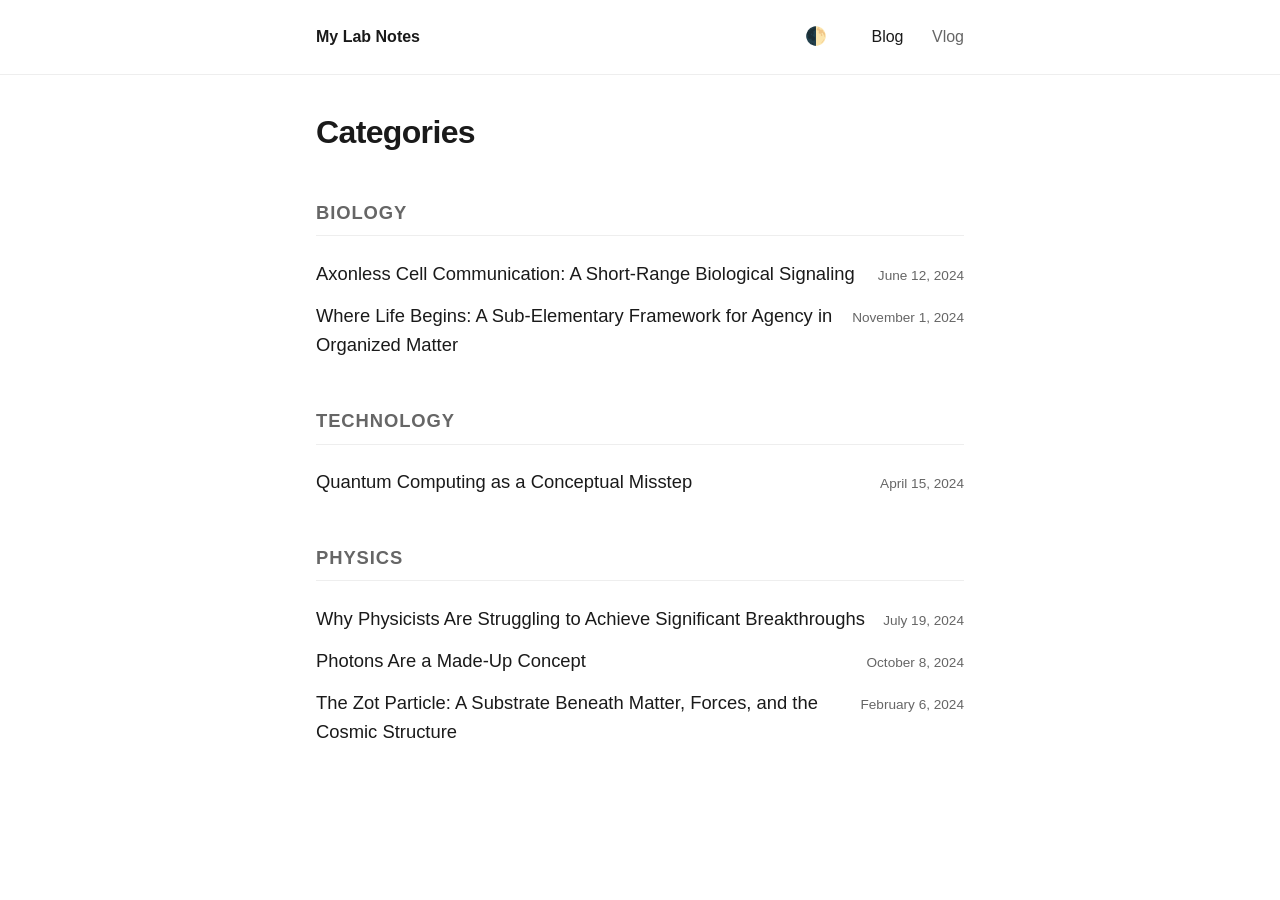
<file: index.html>
<!DOCTYPE html>
<html lang="en">
    <head>
        <meta charset="UTF-8">
        <meta name="viewport" content="width=device-width, initial-scale=1.0">
        <title>Lab Notes — A Journal of Science & Philosophy</title>
        <link rel="stylesheet" href="css/style.css">

        <!-- Primary Open Graph Meta Framework Elements -->
        <meta property="og:type" content="website">
        <meta property="og:title" content="Lab Notes — A Journal of Science & Philosophy">
        <meta property="og:description" content="Exploring physical substrates, quantum concepts, biological cell signaling networks, and structured matter frameworks.">
        <meta property="og:url" content="https://gjelard.github.io/lab-notes/">
        <meta property="og:image" content="https://gjelard.github.io/lab-notes/img/og-banner.jpg">
        <meta property="og:image:width" content="1200">
        <meta property="og:image:height" content="630">

        <!-- Secondary X / Twitter Card Meta Enhancements -->
        <meta name="twitter:card" content="summary_large_image">
        <meta name="twitter:title" content="Lab Notes — A Journal of Science & Philosophy">
        <meta name="twitter:description" content="Exploring physical substrates, quantum concepts, biological cell signaling networks, and structured matter frameworks.">
        <meta name="twitter:image" content="https://gjelard.github.io/lab-notes/img/og-banner.jpg">
    </head>
<body>

    <header>
        <nav class="nav-container">
            <a href="#/blog" class="logo">My Lab Notes</a>
            <div class="nav-links">
                <button id="theme-toggle" aria-label="Toggle dark mode" style="background:none; border:none; cursor:pointer; font-size:1.1rem; padding:0; margin-right:1rem;">🌓</button>
                <a href="#/blog" id="nav-blog" class="active">Blog</a>
                <a href="#/vlog" id="nav-vlog">Vlog</a>
            </div>
        </nav>
    </header>
    <div id="progress-bar" style="position: fixed; top: 0; left: 0; width: 0%; height: 3px; background: var(--accent); z-index: 1000; transition: width 0.1s ease;"></div>
    <main id="content" class="container">
        <!-- JS injects views here -->
        <div class="search-wrap" id="search-container" style="display:none; margin-bottom: 2rem;">
            <input type="text" id="search-input" placeholder="Search articles or topics across models..." autocomplete="off">
        </div>

    </main>

    <script src="js/app.js"></script>
</body>
</html>
</file>
<file: css/style.css>
:root {
    --bg: #ffffff;
    --text: #1a1a1a;
    --muted: #666666;
    --accent: #0026ff;
    --border: #eeeeee;
    --max-width: 680px;
}

@media (prefers-color-scheme: dark) {
    :root {
        --bg: #0b0b0c;
        --text: #f0f0f0;
        --muted: #999999;
        --accent: #2f53ff;
        --border: #222222;
    }
}

* { box-sizing: border-box; margin: 0; padding: 0; }
body {
    background-color: var(--bg);
    color: var(--text);
    font-family: -apple-system, BlinkMacSystemFont, "Segoe UI", Roboto, Helvetica, Arial, sans-serif;
    line-height: 1.6;
}

.container {
    max-width: var(--max-width);
    margin: 0 auto;
    padding: 2rem 1rem;
}

header {
    border-bottom: 1px solid var(--border);
}

.nav-container {
    max-width: var(--max-width);
    margin: 0 auto;
    padding: 1.5rem 1rem;
    display: flex;
    justify-content: space-between;
    align-items: center;
}

.logo {
    font-weight: 700;
    text-decoration: none;
    color: var(--text);
}

.nav-links a {
    text-decoration: none;
    color: var(--muted);
    margin-left: 1.5rem;
    font-weight: 500;
    transition: color 0.2s;
}

.nav-links a.active, .nav-links a:hover {
    color: var(--text);
}

/* Feed List Styles */
.post-list { list-style: none; }
.post-item {
    padding: 2rem 0;
    border-bottom: 1px solid var(--border);
}
.post-item:last-child { border: none; }
.post-meta {
    font-size: 0.85rem;
    color: var(--muted);
    margin-bottom: 0.5rem;
}
.post-title-link {
    font-size: 1.5rem;
    font-weight: 600;
    color: var(--text);
    text-decoration: none;
}
.post-title-link:hover { color: var(--accent); }
.post-excerpt { color: var(--muted); margin-top: 0.5rem; }

/* Article View Styles */
.article-meta { color: var(--muted); margin-bottom: 1rem; font-size: 0.9rem; }
.article-title { font-size: 2.25rem; line-height: 1.25; margin-bottom: 2rem; font-weight: 700; }
.article-body { font-size: 1.1rem; }
.article-body p { margin-bottom: 1.5rem; }

/* Video Grid Styles */
.video-container {
    position: relative;
    padding-bottom: 56.25%; /* 16:9 Aspect Ratio */
    height: 0;
    overflow: hidden;
    margin-bottom: 1.5rem;
    border-radius: 8px;
    background: #000;
}
.video-container iframe {
    position: absolute; top: 0; left: 0; width: 100%; height: 100%; border: 0;
}
/* Dynamic markup render enhancements */
.article-body h2 { font-size: 1.5rem; margin: 2rem 0 1rem 0; font-weight: 600; }
.article-body ul, .article-body ol { padding-left: 1.5rem; margin-bottom: 1.5rem; }
.article-body li { margin-bottom: 0.5rem; }
.article-body p img { max-width: 100%; height: auto; border-radius: 6px; margin: 1.5rem 0; }
.img-wrap { text-align: center; }
/* Minimalist Category Layout Engine Styles */
.page-main-title {
    font-size: 2rem;
    font-weight: 700;
    margin-bottom: 2.5rem;
    letter-spacing: -0.02em;
}

.category-section {
    margin-bottom: 2.5rem;
}

.category-heading {
    font-size: 1.15rem;
    font-weight: 600;
    text-transform: uppercase;
    letter-spacing: 0.05em;
    color: var(--muted);
    border-bottom: 1px solid var(--border);
    padding-bottom: 0.5rem;
    margin-bottom: 1rem;
}

.post-item-minimal {
    list-style: none;
    padding: 0.6rem 0;
}

.post-title-link-minimal {
    font-size: 1.15rem;
    font-weight: 500;
    color: var(--text);
    text-decoration: none;
    transition: color 0.15s ease;
}

.post-title-link-minimal:hover {
    color: var(--accent);
}
#search-input {
    width: 100%;
    padding: 0.8rem 1rem;
    font-size: 1rem;
    background: transparent;
    border: 1px solid var(--border);
    border-radius: 6px;
    color: var(--text);
    outline: none;
    transition: border-color 0.2s;
}
#search-input:focus {
    border-color: var(--accent);
}
/* Core typography variables */
:root {
    --bg: #ffffff;
    --text: #1a1a1a;
    --muted: #666666;
    --accent: #0026ff;
    --border: #eeeeee;
    --max-width: 680px;
}

/* Explicit class override for dark mode */
[data-theme="dark"] {
    --bg: #0b0b0c;
    --text: #f0f0f0;
    --muted: #999999;
    --accent: #2f53ff;
    --border: #222222;
}

/* Fallback to user system setting if no manual override is active */
@media (prefers-color-scheme: dark) {
    html:not([data-theme="light"]) {
        --bg: #0b0b0c;
        --text: #f0f0f0;
        --muted: #999999;
        --accent: #2f53ff;
        --border: #222222;
    }
}
</file>
